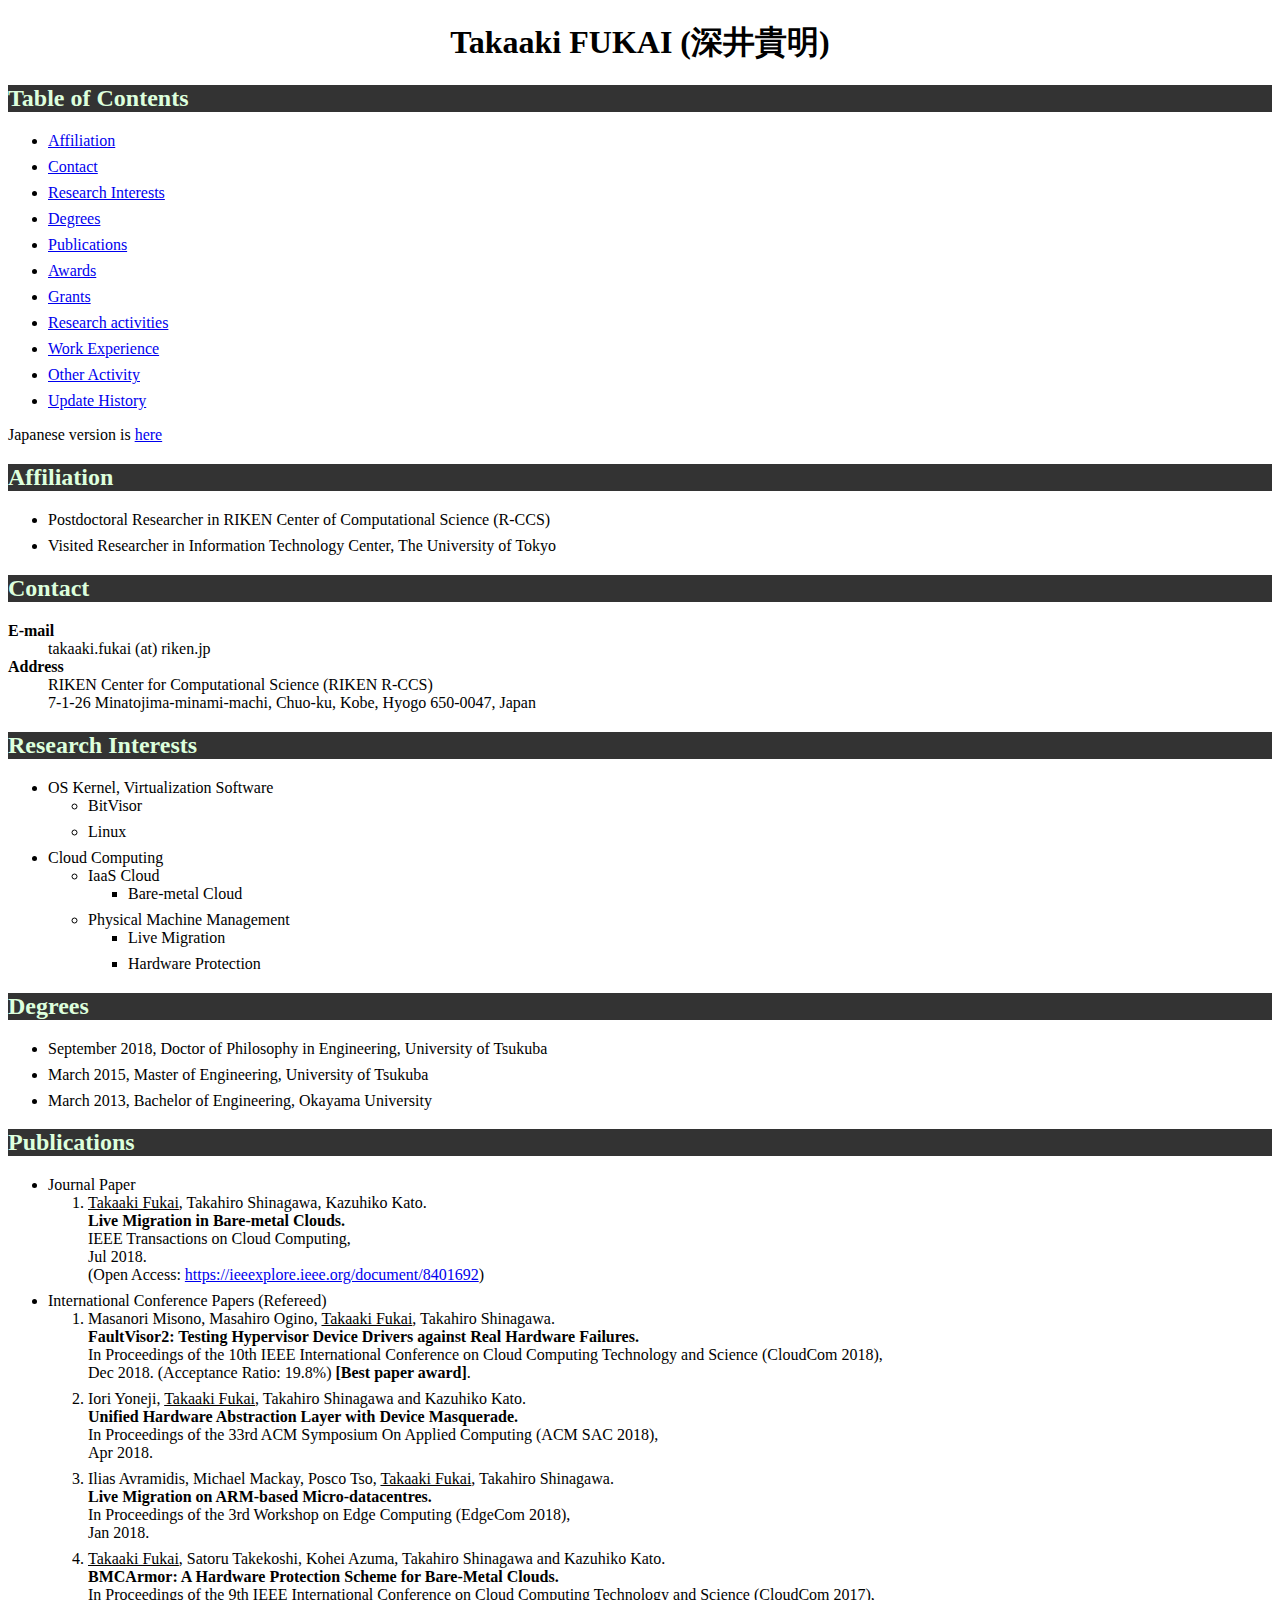
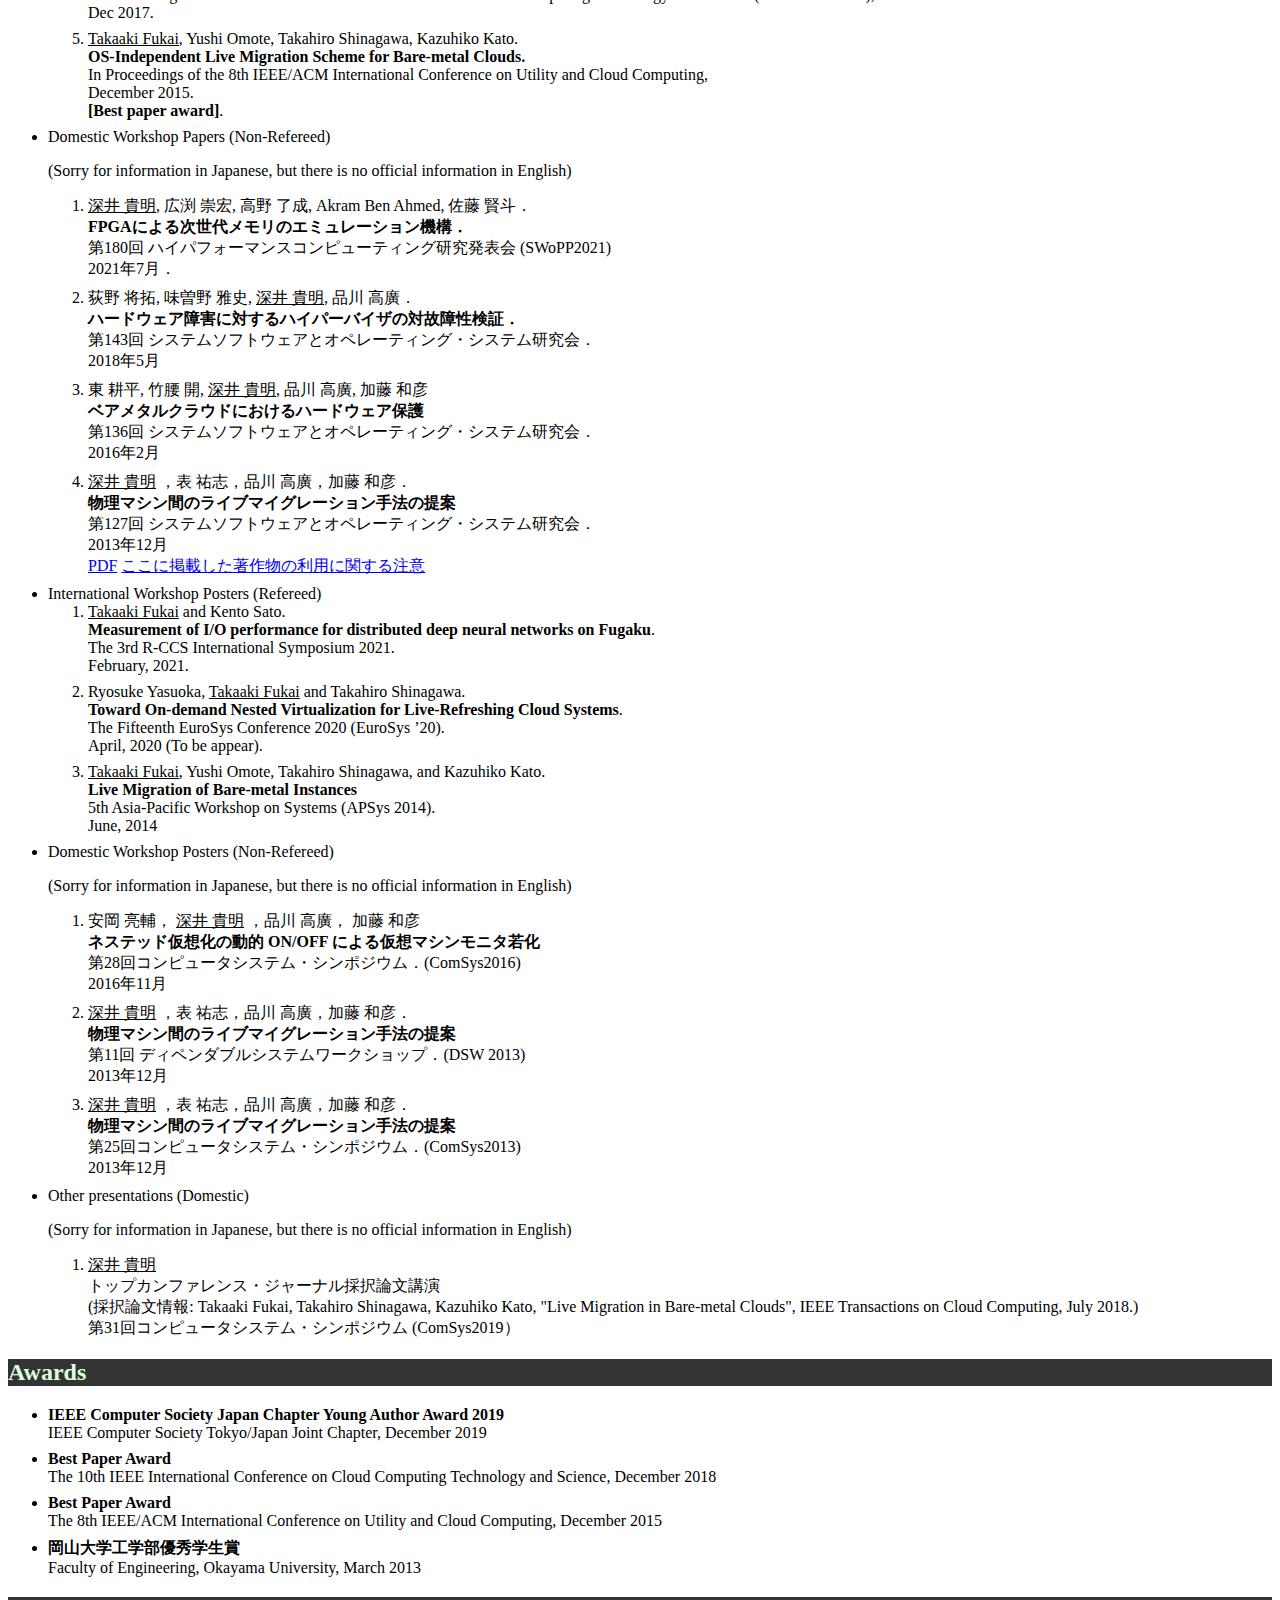
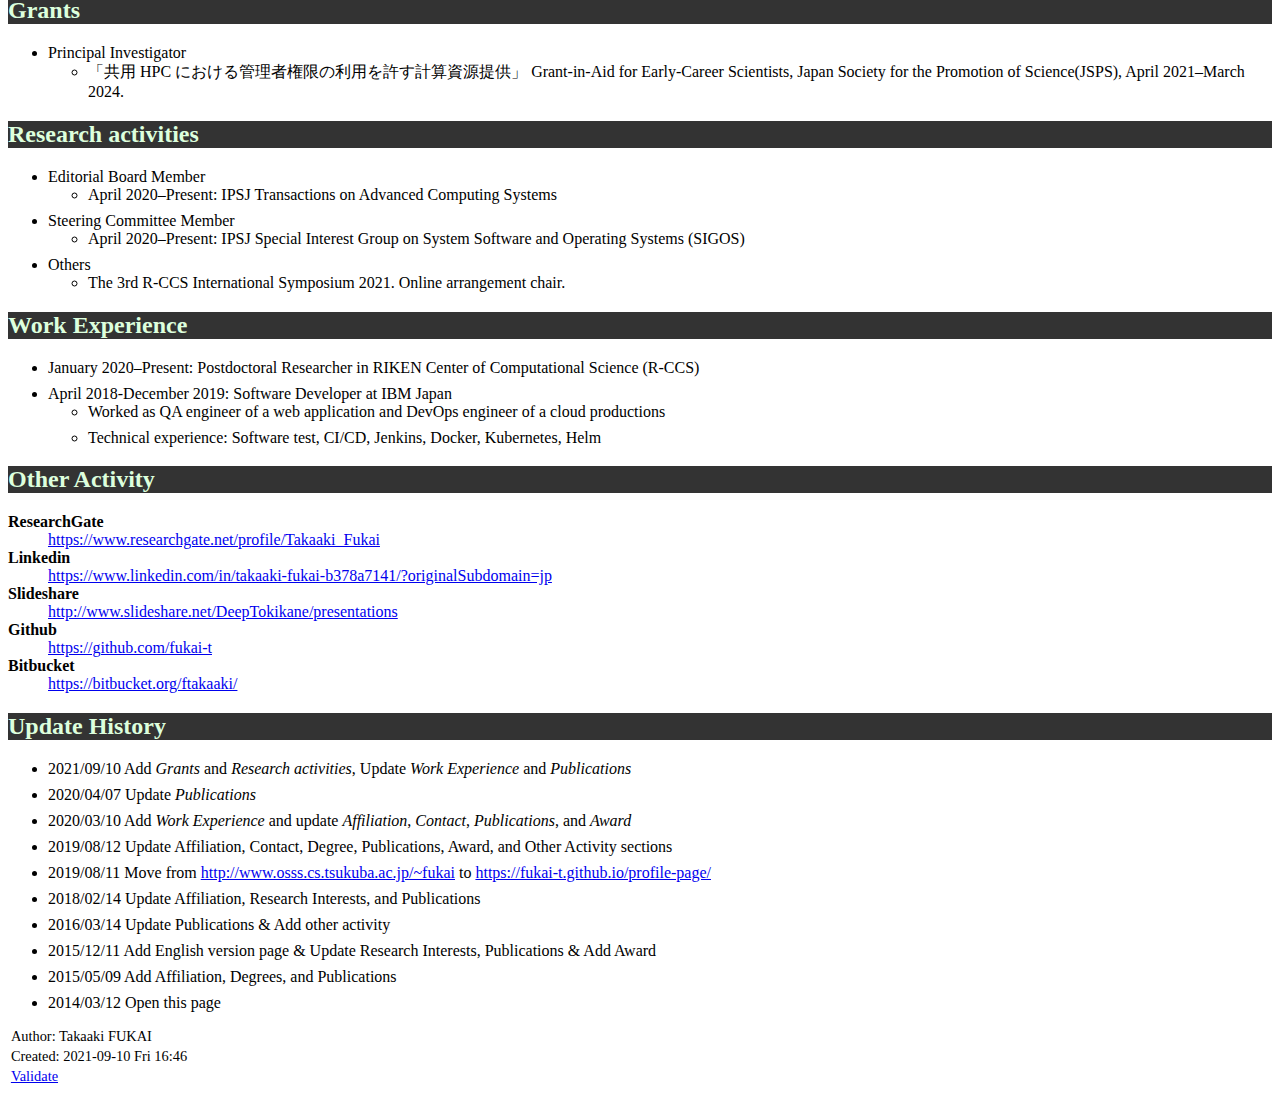
<file: docs/profile_en.html>
<?xml version="1.0" encoding="utf-8"?>
<!DOCTYPE html PUBLIC "-//W3C//DTD XHTML 1.0 Strict//EN"
"http://www.w3.org/TR/xhtml1/DTD/xhtml1-strict.dtd">
<html xmlns="http://www.w3.org/1999/xhtml" lang="en" xml:lang="en">
<head>
<!-- 2021-09-10 Fri 16:46 -->
<meta http-equiv="Content-Type" content="text/html;charset=utf-8" />
<meta name="viewport" content="width=device-width, initial-scale=1" />
<title>Takaaki FUKAI (深井貴明)</title>
<meta name="generator" content="Org mode" />
<meta name="author" content="Takaaki FUKAI" />
<style type="text/css">
 <!--/*--><![CDATA[/*><!--*/
  .title  { text-align: center;
             margin-bottom: .2em; }
  .subtitle { text-align: center;
              font-size: medium;
              font-weight: bold;
              margin-top:0; }
  .todo   { font-family: monospace; color: red; }
  .done   { font-family: monospace; color: green; }
  .priority { font-family: monospace; color: orange; }
  .tag    { background-color: #eee; font-family: monospace;
            padding: 2px; font-size: 80%; font-weight: normal; }
  .timestamp { color: #bebebe; }
  .timestamp-kwd { color: #5f9ea0; }
  .org-right  { margin-left: auto; margin-right: 0px;  text-align: right; }
  .org-left   { margin-left: 0px;  margin-right: auto; text-align: left; }
  .org-center { margin-left: auto; margin-right: auto; text-align: center; }
  .underline { text-decoration: underline; }
  #postamble p, #preamble p { font-size: 90%; margin: .2em; }
  p.verse { margin-left: 3%; }
  pre {
    border: 1px solid #ccc;
    box-shadow: 3px 3px 3px #eee;
    padding: 8pt;
    font-family: monospace;
    overflow: auto;
    margin: 1.2em;
  }
  pre.src {
    position: relative;
    overflow: auto;
    padding-top: 1.2em;
  }
  pre.src:before {
    display: none;
    position: absolute;
    background-color: white;
    top: -10px;
    right: 10px;
    padding: 3px;
    border: 1px solid black;
  }
  pre.src:hover:before { display: inline; margin-top: 14px;}
  /* Languages per Org manual */
  pre.src-asymptote:before { content: 'Asymptote'; }
  pre.src-awk:before { content: 'Awk'; }
  pre.src-C:before { content: 'C'; }
  /* pre.src-C++ doesn't work in CSS */
  pre.src-clojure:before { content: 'Clojure'; }
  pre.src-css:before { content: 'CSS'; }
  pre.src-D:before { content: 'D'; }
  pre.src-ditaa:before { content: 'ditaa'; }
  pre.src-dot:before { content: 'Graphviz'; }
  pre.src-calc:before { content: 'Emacs Calc'; }
  pre.src-emacs-lisp:before { content: 'Emacs Lisp'; }
  pre.src-fortran:before { content: 'Fortran'; }
  pre.src-gnuplot:before { content: 'gnuplot'; }
  pre.src-haskell:before { content: 'Haskell'; }
  pre.src-hledger:before { content: 'hledger'; }
  pre.src-java:before { content: 'Java'; }
  pre.src-js:before { content: 'Javascript'; }
  pre.src-latex:before { content: 'LaTeX'; }
  pre.src-ledger:before { content: 'Ledger'; }
  pre.src-lisp:before { content: 'Lisp'; }
  pre.src-lilypond:before { content: 'Lilypond'; }
  pre.src-lua:before { content: 'Lua'; }
  pre.src-matlab:before { content: 'MATLAB'; }
  pre.src-mscgen:before { content: 'Mscgen'; }
  pre.src-ocaml:before { content: 'Objective Caml'; }
  pre.src-octave:before { content: 'Octave'; }
  pre.src-org:before { content: 'Org mode'; }
  pre.src-oz:before { content: 'OZ'; }
  pre.src-plantuml:before { content: 'Plantuml'; }
  pre.src-processing:before { content: 'Processing.js'; }
  pre.src-python:before { content: 'Python'; }
  pre.src-R:before { content: 'R'; }
  pre.src-ruby:before { content: 'Ruby'; }
  pre.src-sass:before { content: 'Sass'; }
  pre.src-scheme:before { content: 'Scheme'; }
  pre.src-screen:before { content: 'Gnu Screen'; }
  pre.src-sed:before { content: 'Sed'; }
  pre.src-sh:before { content: 'shell'; }
  pre.src-sql:before { content: 'SQL'; }
  pre.src-sqlite:before { content: 'SQLite'; }
  /* additional languages in org.el's org-babel-load-languages alist */
  pre.src-forth:before { content: 'Forth'; }
  pre.src-io:before { content: 'IO'; }
  pre.src-J:before { content: 'J'; }
  pre.src-makefile:before { content: 'Makefile'; }
  pre.src-maxima:before { content: 'Maxima'; }
  pre.src-perl:before { content: 'Perl'; }
  pre.src-picolisp:before { content: 'Pico Lisp'; }
  pre.src-scala:before { content: 'Scala'; }
  pre.src-shell:before { content: 'Shell Script'; }
  pre.src-ebnf2ps:before { content: 'ebfn2ps'; }
  /* additional language identifiers per "defun org-babel-execute"
       in ob-*.el */
  pre.src-cpp:before  { content: 'C++'; }
  pre.src-abc:before  { content: 'ABC'; }
  pre.src-coq:before  { content: 'Coq'; }
  pre.src-groovy:before  { content: 'Groovy'; }
  /* additional language identifiers from org-babel-shell-names in
     ob-shell.el: ob-shell is the only babel language using a lambda to put
     the execution function name together. */
  pre.src-bash:before  { content: 'bash'; }
  pre.src-csh:before  { content: 'csh'; }
  pre.src-ash:before  { content: 'ash'; }
  pre.src-dash:before  { content: 'dash'; }
  pre.src-ksh:before  { content: 'ksh'; }
  pre.src-mksh:before  { content: 'mksh'; }
  pre.src-posh:before  { content: 'posh'; }
  /* Additional Emacs modes also supported by the LaTeX listings package */
  pre.src-ada:before { content: 'Ada'; }
  pre.src-asm:before { content: 'Assembler'; }
  pre.src-caml:before { content: 'Caml'; }
  pre.src-delphi:before { content: 'Delphi'; }
  pre.src-html:before { content: 'HTML'; }
  pre.src-idl:before { content: 'IDL'; }
  pre.src-mercury:before { content: 'Mercury'; }
  pre.src-metapost:before { content: 'MetaPost'; }
  pre.src-modula-2:before { content: 'Modula-2'; }
  pre.src-pascal:before { content: 'Pascal'; }
  pre.src-ps:before { content: 'PostScript'; }
  pre.src-prolog:before { content: 'Prolog'; }
  pre.src-simula:before { content: 'Simula'; }
  pre.src-tcl:before { content: 'tcl'; }
  pre.src-tex:before { content: 'TeX'; }
  pre.src-plain-tex:before { content: 'Plain TeX'; }
  pre.src-verilog:before { content: 'Verilog'; }
  pre.src-vhdl:before { content: 'VHDL'; }
  pre.src-xml:before { content: 'XML'; }
  pre.src-nxml:before { content: 'XML'; }
  /* add a generic configuration mode; LaTeX export needs an additional
     (add-to-list 'org-latex-listings-langs '(conf " ")) in .emacs */
  pre.src-conf:before { content: 'Configuration File'; }

  table { border-collapse:collapse; }
  caption.t-above { caption-side: top; }
  caption.t-bottom { caption-side: bottom; }
  td, th { vertical-align:top;  }
  th.org-right  { text-align: center;  }
  th.org-left   { text-align: center;   }
  th.org-center { text-align: center; }
  td.org-right  { text-align: right;  }
  td.org-left   { text-align: left;   }
  td.org-center { text-align: center; }
  dt { font-weight: bold; }
  .footpara { display: inline; }
  .footdef  { margin-bottom: 1em; }
  .figure { padding: 1em; }
  .figure p { text-align: center; }
  .equation-container {
    display: table;
    text-align: center;
    width: 100%;
  }
  .equation {
    vertical-align: middle;
  }
  .equation-label {
    display: table-cell;
    text-align: right;
    vertical-align: middle;
  }
  .inlinetask {
    padding: 10px;
    border: 2px solid gray;
    margin: 10px;
    background: #ffffcc;
  }
  #org-div-home-and-up
   { text-align: right; font-size: 70%; white-space: nowrap; }
  textarea { overflow-x: auto; }
  .linenr { font-size: smaller }
  .code-highlighted { background-color: #ffff00; }
  .org-info-js_info-navigation { border-style: none; }
  #org-info-js_console-label
    { font-size: 10px; font-weight: bold; white-space: nowrap; }
  .org-info-js_search-highlight
    { background-color: #ffff00; color: #000000; font-weight: bold; }
  .org-svg { width: 90%; }
  /*]]>*/-->
</style>
<link rel="stylesheet" type="text/css" href="style.css" />
<script type="text/javascript">
// @license magnet:?xt=urn:btih:e95b018ef3580986a04669f1b5879592219e2a7a&dn=public-domain.txt Public Domain
<!--/*--><![CDATA[/*><!--*/
     function CodeHighlightOn(elem, id)
     {
       var target = document.getElementById(id);
       if(null != target) {
         elem.classList.add("code-highlighted");
         target.classList.add("code-highlighted");
       }
     }
     function CodeHighlightOff(elem, id)
     {
       var target = document.getElementById(id);
       if(null != target) {
         elem.classList.remove("code-highlighted");
         target.classList.remove("code-highlighted");
       }
     }
    /*]]>*///-->
// @license-end
</script>
</head>
<body>
<div id="content">
<h1 class="title">Takaaki FUKAI (深井貴明)</h1>
<div id="table-of-contents">
<h2>Table of Contents</h2>
<div id="text-table-of-contents">
<ul>
<li><a href="#orga3c3891">Affiliation</a></li>
<li><a href="#orgfb4cd6d">Contact</a></li>
<li><a href="#orgddae8c1">Research Interests</a></li>
<li><a href="#org6b159f6">Degrees</a></li>
<li><a href="#orgaab0a2d">Publications</a></li>
<li><a href="#org37c3ef4">Awards</a></li>
<li><a href="#org5f556da">Grants</a></li>
<li><a href="#orgd87ded2">Research activities</a></li>
<li><a href="#org08fd8d6">Work Experience</a></li>
<li><a href="#org6afbb3e">Other Activity</a></li>
<li><a href="#org3642bb2">Update History</a></li>
</ul>
</div>
</div>
<p>
Japanese version is <a href="./profile_jp.html">here</a><br />
</p>
<div id="outline-container-orga3c3891" class="outline-2">
<h2 id="orga3c3891">Affiliation</h2>
<div class="outline-text-2" id="text-orga3c3891">
<ul class="org-ul">
<li>Postdoctoral Researcher in RIKEN Center of Computational Science (R-CCS)<br /></li>
<li>Visited Researcher in Information Technology Center, The University of Tokyo<br /></li>
</ul>
</div>
</div>

<div id="outline-container-orgfb4cd6d" class="outline-2">
<h2 id="orgfb4cd6d">Contact</h2>
<div class="outline-text-2" id="text-orgfb4cd6d">
<dl class="org-dl">
<dt>E-mail</dt><dd>takaaki.fukai (at) riken.jp<br /></dd>
<dt>Address</dt><dd>RIKEN Center for Computational Science (RIKEN R-CCS)<br />
7-1-26 Minatojima-minami-machi, Chuo-ku, Kobe, Hyogo 650-0047, Japan<br /></dd>
</dl>
</div>
</div>

<div id="outline-container-orgddae8c1" class="outline-2">
<h2 id="orgddae8c1">Research Interests</h2>
<div class="outline-text-2" id="text-orgddae8c1">
<ul class="org-ul">
<li>OS Kernel, Virtualization Software<br />
<ul class="org-ul">
<li>BitVisor<br /></li>
<li>Linux<br /></li>
</ul></li>
<li>Cloud Computing<br />
<ul class="org-ul">
<li>IaaS Cloud<br />
<ul class="org-ul">
<li>Bare-metal Cloud<br /></li>
</ul></li>
<li>Physical Machine Management<br />
<ul class="org-ul">
<li>Live Migration<br /></li>
<li>Hardware Protection<br /></li>
</ul></li>
</ul></li>
</ul>
</div>
</div>

<div id="outline-container-org6b159f6" class="outline-2">
<h2 id="org6b159f6">Degrees</h2>
<div class="outline-text-2" id="text-org6b159f6">
<ul class="org-ul">
<li>September 2018, Doctor of Philosophy in Engineering, University of Tsukuba<br /></li>
<li>March 2015, Master of Engineering, University of Tsukuba<br /></li>
<li>March 2013, Bachelor of Engineering, Okayama University<br /></li>
</ul>
</div>
</div>
<div id="outline-container-orgaab0a2d" class="outline-2">
<h2 id="orgaab0a2d">Publications</h2>
<div class="outline-text-2" id="text-orgaab0a2d">
</div>
<ul class="org-ul">
<li><a id="orgf975a82"></a>Journal Paper<br />
<div class="outline-text-3" id="text-orgf975a82">
<ol class="org-ol">
<li><span class="underline">Takaaki Fukai</span>, Takahiro Shinagawa, Kazuhiko Kato.<br />
<b>Live Migration in Bare-metal Clouds.</b><br />
IEEE Transactions on Cloud Computing,<br />
Jul 2018.<br />
(Open Access: <a href="https://ieeexplore.ieee.org/document/8401692">https://ieeexplore.ieee.org/document/8401692</a>)<br /></li>
</ol>
</div>
</li>

<li><a id="org6d106f2"></a>International Conference Papers (Refereed)<br />
<div class="outline-text-3" id="text-org6d106f2">
<ol class="org-ol">
<li>Masanori Misono, Masahiro Ogino, <span class="underline">Takaaki Fukai</span>, Takahiro Shinagawa.<br />
<b>FaultVisor2: Testing Hypervisor Device Drivers against Real Hardware Failures.</b><br />
In Proceedings of the 10th IEEE International Conference on Cloud Computing Technology and Science (CloudCom 2018),<br />
Dec 2018. (Acceptance Ratio: 19.8%) <b>[Best paper award]</b>.<br /></li>
<li>Iori Yoneji, <span class="underline">Takaaki Fukai</span>, Takahiro Shinagawa and Kazuhiko Kato.<br />
<b>Unified Hardware Abstraction Layer with Device Masquerade.</b><br />
In Proceedings of the 33rd ACM Symposium On Applied Computing (ACM SAC 2018),<br />
Apr 2018.<br /></li>
<li>Ilias Avramidis, Michael Mackay, Posco Tso, <span class="underline">Takaaki Fukai</span>, Takahiro Shinagawa.<br />
<b>Live Migration on ARM-based Micro-datacentres.</b><br />
In Proceedings of the 3rd Workshop on Edge Computing (EdgeCom 2018),<br />
Jan 2018.<br /></li>
<li><span class="underline">Takaaki Fukai</span>, Satoru Takekoshi, Kohei Azuma, Takahiro Shinagawa and Kazuhiko Kato.<br />
<b>BMCArmor: A Hardware Protection Scheme for Bare-Metal Clouds.</b><br />
In Proceedings of the 9th IEEE International Conference on Cloud Computing Technology and Science (CloudCom 2017),<br />
Dec 2017.<br /></li>
<li><span class="underline">Takaaki Fukai</span>, Yushi Omote, Takahiro Shinagawa, Kazuhiko Kato.<br />
<b>OS-Independent Live Migration Scheme for Bare-metal Clouds.</b><br />
In Proceedings of the 8th IEEE/ACM International Conference on Utility and Cloud Computing,<br />
December 2015.<br />
<b>[Best paper award]</b>.<br /></li>
</ol>
</div>
</li>
<li><a id="orgb6116ad"></a>Domestic Workshop Papers (Non-Refereed)<br />
<div class="outline-text-3" id="text-orgb6116ad">
<p>
(Sorry for information in Japanese, but there is no official information in English)<br />
</p>
<ol class="org-ol">
<li><span class="underline">深井 貴明</span>, 広渕 崇宏, 高野 了成, Akram Ben Ahmed, 佐藤 賢斗．<br />
<b>FPGAによる次世代メモリのエミュレーション機構．</b><br />
第180回 ハイパフォーマンスコンピューティング研究発表会 (SWoPP2021)<br />
2021年7月．<br /></li>
<li>荻野 将拓, 味曽野 雅史, <span class="underline">深井 貴明</span>, 品川 高廣．<br />
<b>ハードウェア障害に対するハイパーバイザの対故障性検証．</b><br />
第143回 システムソフトウェアとオペレーティング・システム研究会．<br />
2018年5月<br /></li>
<li>東 耕平, 竹腰 開, <span class="underline">深井 貴明</span>, 品川 高廣, 加藤 和彦<br />
<b>ベアメタルクラウドにおけるハードウェア保護</b><br />
第136回 システムソフトウェアとオペレーティング・システム研究会．<br />
2016年2月<br /></li>
<li><span class="underline">深井 貴明</span> ，表 祐志，品川 高廣，加藤 和彦．<br />
  <b>物理マシン間のライブマイグレーション手法の提案</b><br />
  第127回 システムソフトウェアとオペレーティング・システム研究会．<br />
  2013年12月<br />
<a href="./files/OS127-fukai.pdf">PDF</a> <a href="./ipsjnotice.html">ここに掲載した著作物の利用に関する注意</a><br /></li>
</ol>
</div>
</li>
<li><a id="org82a9371"></a>International Workshop Posters (Refereed)<br />
<div class="outline-text-3" id="text-org82a9371">
<ol class="org-ol">
<li><span class="underline">Takaaki Fukai</span> and Kento Sato.<br />
<b>Measurement of I/O performance for distributed deep neural networks on Fugaku</b>.<br />
The 3rd R-CCS International Symposium 2021.<br />
February, 2021.<br /></li>

<li>Ryosuke Yasuoka, <span class="underline">Takaaki Fukai</span> and Takahiro Shinagawa.<br />
<b>Toward On-demand Nested Virtualization for Live-Refreshing Cloud Systems</b>.<br />
The Fifteenth EuroSys Conference 2020 (EuroSys ’20).<br />
April, 2020 (To be appear).<br /></li>

<li><span class="underline">Takaaki Fukai</span>, Yushi Omote, Takahiro Shinagawa, and Kazuhiko Kato.<br />
<b>Live Migration of Bare-metal Instances</b><br />
5th Asia-Pacific Workshop on Systems (APSys 2014).<br />
June, 2014<br /></li>
</ol>
</div>
</li>

<li><a id="org21521d8"></a>Domestic Workshop Posters (Non-Refereed)<br />
<div class="outline-text-3" id="text-org21521d8">
<p>
(Sorry for information in Japanese, but there is no official information in English)<br />
</p>
<ol class="org-ol">
<li>安岡 亮輔， <span class="underline">深井 貴明</span> ，品川 高廣， 加藤 和彦<br />
<b>ネステッド仮想化の動的 ON/OFF による仮想マシンモニタ若化</b><br />
第28回コンピュータシステム・シンポジウム．(ComSys2016)<br />
2016年11月<br /></li>
<li><span class="underline">深井 貴明</span> ，表 祐志，品川 高廣，加藤 和彦．<br />
<b>物理マシン間のライブマイグレーション手法の提案</b><br />
第11回 ディペンダブルシステムワークショップ．(DSW 2013)<br />
2013年12月<br /></li>
<li><span class="underline">深井 貴明</span> ，表 祐志，品川 高廣，加藤 和彦．<br />
<b>物理マシン間のライブマイグレーション手法の提案</b><br />
第25回コンピュータシステム・シンポジウム．(ComSys2013)<br />
2013年12月<br /></li>
</ol>
</div>
</li>
<li><a id="orge0a42ff"></a>Other presentations (Domestic)<br />
<div class="outline-text-3" id="text-orge0a42ff">
<p>
(Sorry for information in Japanese, but there is no official information in English)<br />
</p>

<ol class="org-ol">
<li><span class="underline">深井 貴明</span><br />
トップカンファレンス・ジャーナル採択論文講演<br />
(採択論文情報: Takaaki Fukai, Takahiro Shinagawa, Kazuhiko Kato, "Live Migration in Bare-metal Clouds", IEEE Transactions on Cloud Computing, July 2018.)<br />
第31回コンピュータシステム・シンポジウム (ComSys2019）<br /></li>
</ol>
</div>
</li>
</ul>
</div>

<div id="outline-container-org37c3ef4" class="outline-2">
<h2 id="org37c3ef4">Awards</h2>
<div class="outline-text-2" id="text-org37c3ef4">
<ul class="org-ul">
<li><b>IEEE Computer Society Japan Chapter Young Author Award 2019</b><br />
IEEE Computer Society Tokyo/Japan Joint Chapter, December 2019<br /></li>

<li><b>Best Paper Award</b><br />
The 10th IEEE International Conference on Cloud Computing Technology and Science, December 2018<br /></li>

<li><b>Best Paper Award</b><br />
The 8th IEEE/ACM International Conference on Utility and Cloud Computing, December 2015<br /></li>

<li><b>岡山大学工学部優秀学生賞</b><br />
Faculty of Engineering, Okayama University, March 2013<br /></li>
</ul>
</div>
</div>

<div id="outline-container-org5f556da" class="outline-2">
<h2 id="org5f556da">Grants</h2>
<div class="outline-text-2" id="text-org5f556da">
</div>
<ul class="org-ul">
<li><a id="org69d37ad"></a>Principal Investigator<br />
<div class="outline-text-3" id="text-org69d37ad">
<ul class="org-ul">
<li>「共用 HPC における管理者権限の利用を許す計算資源提供」 Grant-in-Aid for Early-Career Scientists, Japan Society for the Promotion of Science(JSPS), April 2021&#x2013;March 2024.<br /></li>
</ul>
</div>
</li>
</ul>
</div>

<div id="outline-container-orgd87ded2" class="outline-2">
<h2 id="orgd87ded2">Research activities</h2>
<div class="outline-text-2" id="text-orgd87ded2">
</div>
<ul class="org-ul">
<li><a id="org6fd99d3"></a>Editorial Board Member<br />
<div class="outline-text-3" id="text-org6fd99d3">
<ul class="org-ul">
<li>April 2020&#x2013;Present: IPSJ Transactions on Advanced Computing Systems<br /></li>
</ul>
</div>
</li>
<li><a id="orgfee4f9c"></a>Steering Committee Member<br />
<div class="outline-text-3" id="text-orgfee4f9c">
<ul class="org-ul">
<li>April 2020&#x2013;Present: IPSJ Special Interest Group on System Software and Operating Systems (SIGOS)<br /></li>
</ul>
</div>
</li>
<li><a id="orge0405b8"></a>Others<br />
<div class="outline-text-3" id="text-orge0405b8">
<ul class="org-ul">
<li>The 3rd R-CCS International Symposium 2021. Online arrangement chair.<br /></li>
</ul>
</div>
</li>
</ul>
</div>

<div id="outline-container-org08fd8d6" class="outline-2">
<h2 id="org08fd8d6">Work Experience</h2>
<div class="outline-text-2" id="text-org08fd8d6">
<ul class="org-ul">
<li>January 2020&#x2013;Present: Postdoctoral Researcher in RIKEN Center of Computational Science (R-CCS)<br /></li>
<li>April 2018-December 2019: Software Developer at IBM Japan<br />
<ul class="org-ul">
<li>Worked as QA engineer of a web application and DevOps engineer of a cloud productions<br /></li>
<li>Technical experience: Software test, CI/CD, Jenkins, Docker, Kubernetes, Helm<br /></li>
</ul></li>
</ul>
</div>
</div>


<div id="outline-container-org6afbb3e" class="outline-2">
<h2 id="org6afbb3e">Other Activity</h2>
<div class="outline-text-2" id="text-org6afbb3e">
<dl class="org-dl">
<dt>ResearchGate</dt><dd><a href="https://www.researchgate.net/profile/Takaaki_Fukai">https://www.researchgate.net/profile/Takaaki_Fukai</a><br /></dd>
<dt>Linkedin</dt><dd><a href="https://www.linkedin.com/in/takaaki-fukai-b378a7141/?originalSubdomain=jp">https://www.linkedin.com/in/takaaki-fukai-b378a7141/?originalSubdomain=jp</a><br /></dd>
<dt>Slideshare</dt><dd><a href="http://www.slideshare.net/DeepTokikane/presentations">http://www.slideshare.net/DeepTokikane/presentations</a><br /></dd>
<dt>Github</dt><dd><a href="https://github.com/fukai-t">https://github.com/fukai-t</a><br /></dd>
<dt>Bitbucket</dt><dd><a href="https://bitbucket.org/ftakaaki/">https://bitbucket.org/ftakaaki/</a><br /></dd>
</dl>
</div>
</div>
<div id="outline-container-org3642bb2" class="outline-2">
<h2 id="org3642bb2">Update History</h2>
<div class="outline-text-2" id="text-org3642bb2">
<ul class="org-ul">
<li>2021/09/10 Add <i>Grants</i> and <i>Research activities</i>, Update <i>Work Experience</i> and <i>Publications</i><br /></li>
<li>2020/04/07 Update <i>Publications</i><br /></li>
<li>2020/03/10 Add <i>Work Experience</i> and update <i>Affiliation</i>, <i>Contact</i>, <i>Publications</i>, and <i>Award</i><br /></li>
<li>2019/08/12 Update Affiliation, Contact, Degree, Publications, Award, and Other Activity sections<br /></li>
<li>2019/08/11 Move from <a href="http://www.osss.cs.tsukuba.ac.jp/~fukai">http://www.osss.cs.tsukuba.ac.jp/~fukai</a> to <a href="https://fukai-t.github.io/profile-page/">https://fukai-t.github.io/profile-page/</a><br /></li>
<li>2018/02/14 Update Affiliation, Research Interests, and Publications<br /></li>
<li>2016/03/14 Update Publications &amp; Add other activity<br /></li>
<li>2015/12/11 Add English version page &amp; Update Research Interests, Publications &amp; Add Award<br /></li>
<li>2015/05/09 Add Affiliation, Degrees, and Publications<br /></li>
<li>2014/03/12 Open this page<br /></li>
</ul>
</div>
</div>
</div>
<div id="postamble" class="status">
<p class="author">Author: Takaaki FUKAI</p>
<p class="date">Created: 2021-09-10 Fri 16:46</p>
<p class="validation"><a href="https://validator.w3.org/check?uri=referer">Validate</a></p>
</div>
</body>
</html>
</file>
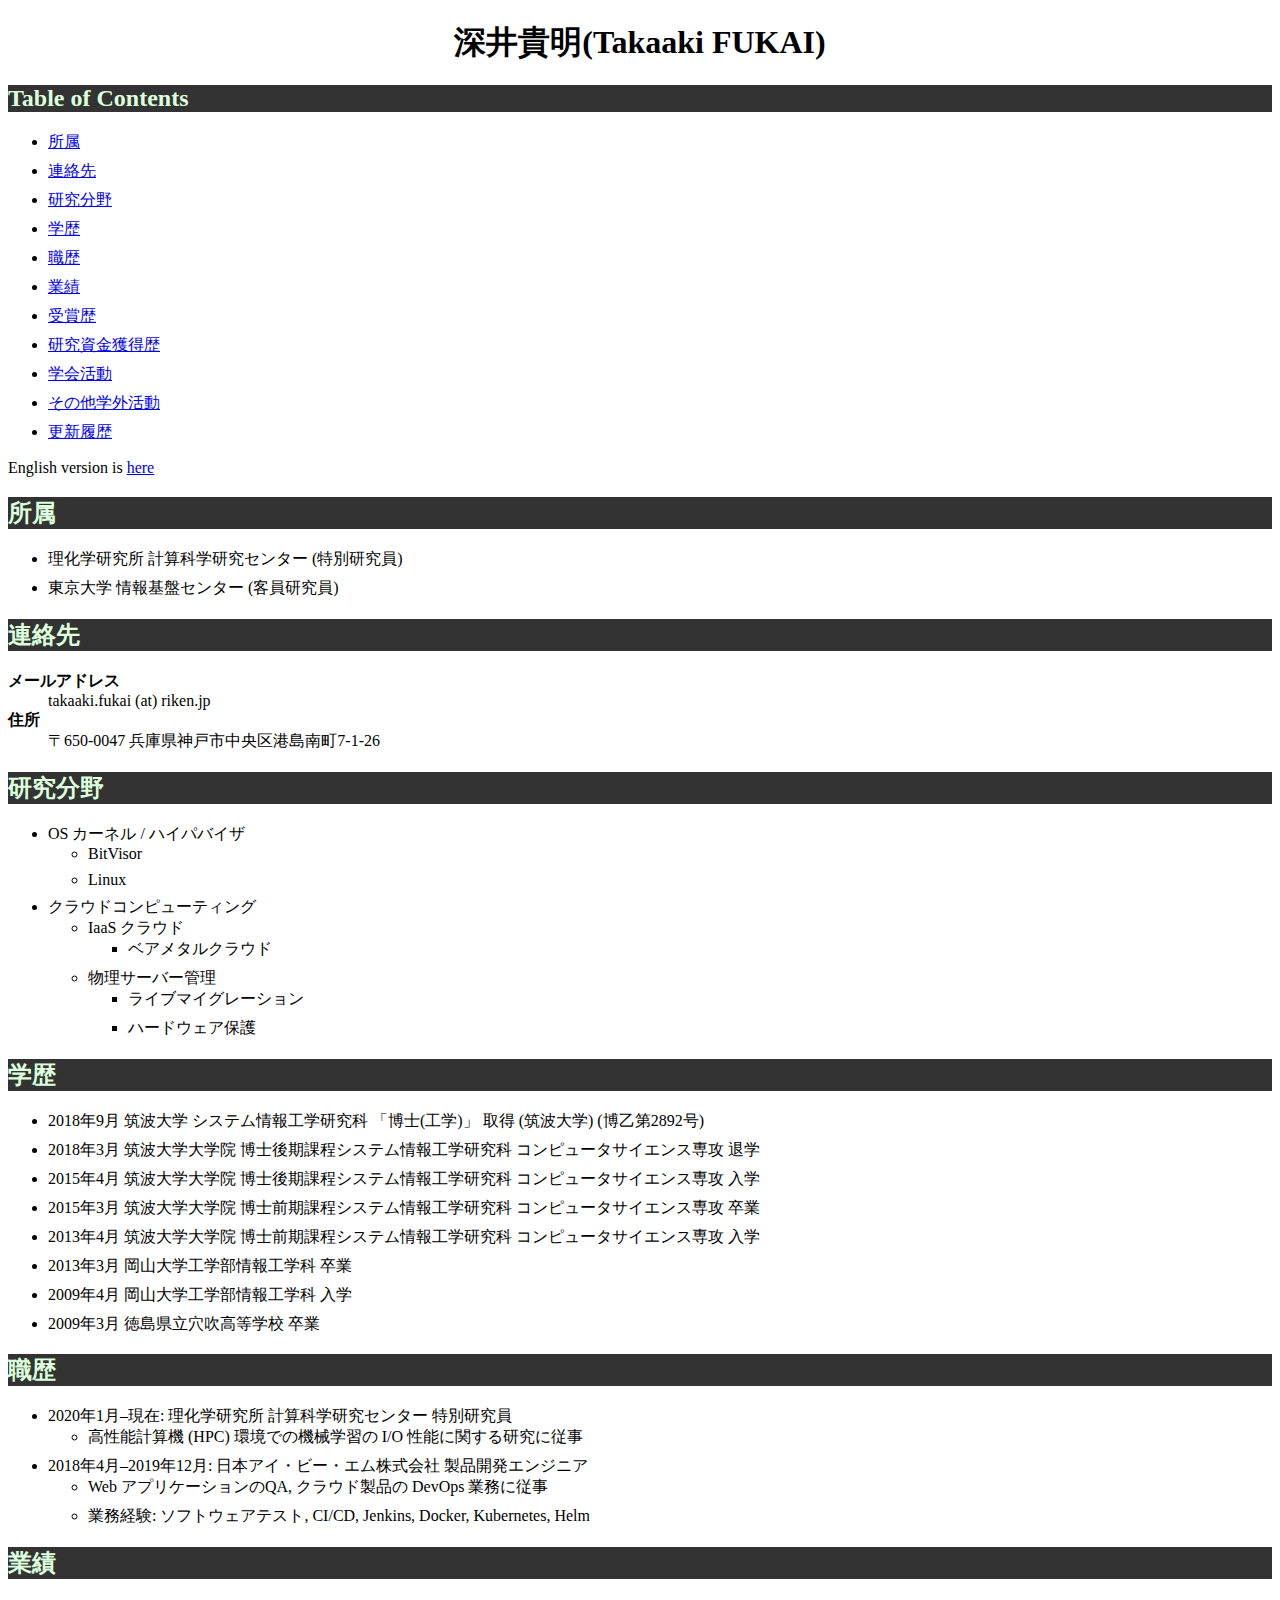
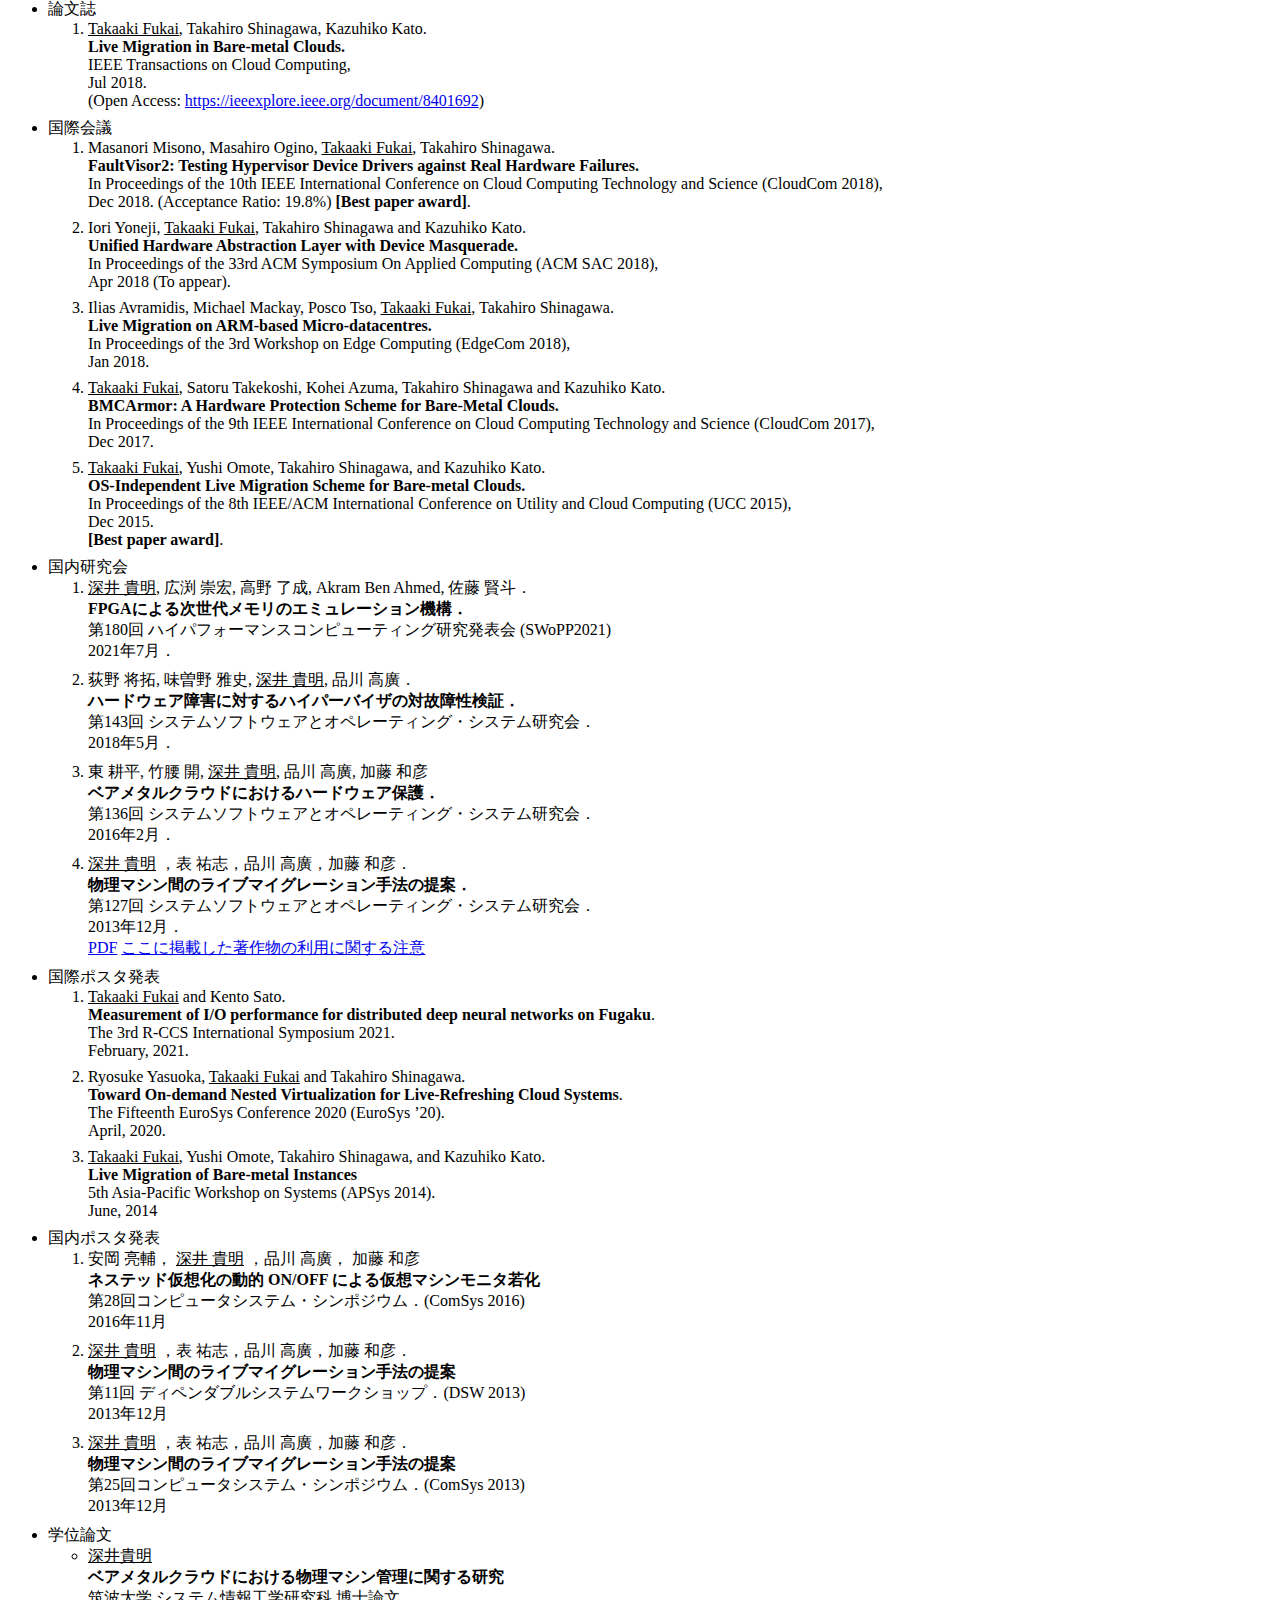
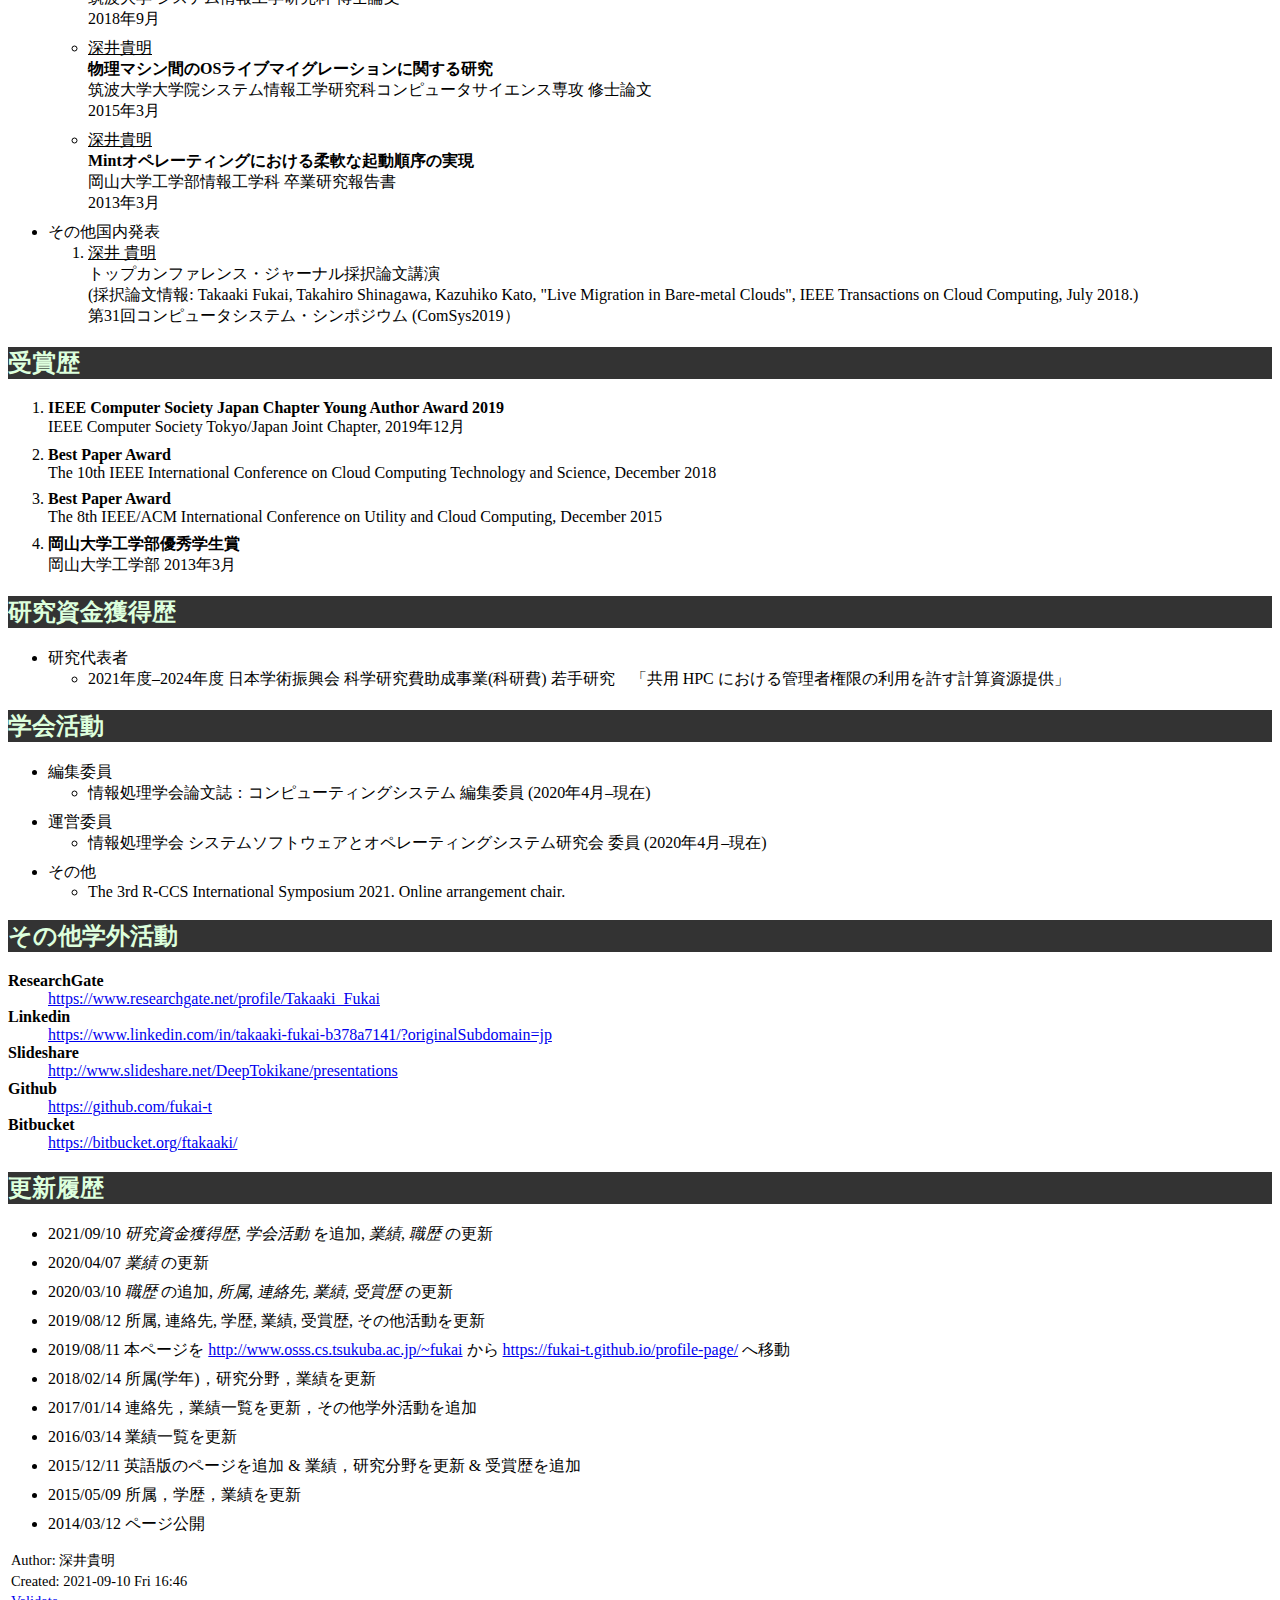
<file: docs/profile_jp.html>
<?xml version="1.0" encoding="utf-8"?>
<!DOCTYPE html PUBLIC "-//W3C//DTD XHTML 1.0 Strict//EN"
"http://www.w3.org/TR/xhtml1/DTD/xhtml1-strict.dtd">
<html xmlns="http://www.w3.org/1999/xhtml" lang="jp" xml:lang="jp">
<head>
<!-- 2021-09-10 Fri 16:46 -->
<meta http-equiv="Content-Type" content="text/html;charset=utf-8" />
<meta name="viewport" content="width=device-width, initial-scale=1" />
<title>深井貴明(Takaaki FUKAI)</title>
<meta name="generator" content="Org mode" />
<meta name="author" content="深井貴明" />
<style type="text/css">
 <!--/*--><![CDATA[/*><!--*/
  .title  { text-align: center;
             margin-bottom: .2em; }
  .subtitle { text-align: center;
              font-size: medium;
              font-weight: bold;
              margin-top:0; }
  .todo   { font-family: monospace; color: red; }
  .done   { font-family: monospace; color: green; }
  .priority { font-family: monospace; color: orange; }
  .tag    { background-color: #eee; font-family: monospace;
            padding: 2px; font-size: 80%; font-weight: normal; }
  .timestamp { color: #bebebe; }
  .timestamp-kwd { color: #5f9ea0; }
  .org-right  { margin-left: auto; margin-right: 0px;  text-align: right; }
  .org-left   { margin-left: 0px;  margin-right: auto; text-align: left; }
  .org-center { margin-left: auto; margin-right: auto; text-align: center; }
  .underline { text-decoration: underline; }
  #postamble p, #preamble p { font-size: 90%; margin: .2em; }
  p.verse { margin-left: 3%; }
  pre {
    border: 1px solid #ccc;
    box-shadow: 3px 3px 3px #eee;
    padding: 8pt;
    font-family: monospace;
    overflow: auto;
    margin: 1.2em;
  }
  pre.src {
    position: relative;
    overflow: auto;
    padding-top: 1.2em;
  }
  pre.src:before {
    display: none;
    position: absolute;
    background-color: white;
    top: -10px;
    right: 10px;
    padding: 3px;
    border: 1px solid black;
  }
  pre.src:hover:before { display: inline; margin-top: 14px;}
  /* Languages per Org manual */
  pre.src-asymptote:before { content: 'Asymptote'; }
  pre.src-awk:before { content: 'Awk'; }
  pre.src-C:before { content: 'C'; }
  /* pre.src-C++ doesn't work in CSS */
  pre.src-clojure:before { content: 'Clojure'; }
  pre.src-css:before { content: 'CSS'; }
  pre.src-D:before { content: 'D'; }
  pre.src-ditaa:before { content: 'ditaa'; }
  pre.src-dot:before { content: 'Graphviz'; }
  pre.src-calc:before { content: 'Emacs Calc'; }
  pre.src-emacs-lisp:before { content: 'Emacs Lisp'; }
  pre.src-fortran:before { content: 'Fortran'; }
  pre.src-gnuplot:before { content: 'gnuplot'; }
  pre.src-haskell:before { content: 'Haskell'; }
  pre.src-hledger:before { content: 'hledger'; }
  pre.src-java:before { content: 'Java'; }
  pre.src-js:before { content: 'Javascript'; }
  pre.src-latex:before { content: 'LaTeX'; }
  pre.src-ledger:before { content: 'Ledger'; }
  pre.src-lisp:before { content: 'Lisp'; }
  pre.src-lilypond:before { content: 'Lilypond'; }
  pre.src-lua:before { content: 'Lua'; }
  pre.src-matlab:before { content: 'MATLAB'; }
  pre.src-mscgen:before { content: 'Mscgen'; }
  pre.src-ocaml:before { content: 'Objective Caml'; }
  pre.src-octave:before { content: 'Octave'; }
  pre.src-org:before { content: 'Org mode'; }
  pre.src-oz:before { content: 'OZ'; }
  pre.src-plantuml:before { content: 'Plantuml'; }
  pre.src-processing:before { content: 'Processing.js'; }
  pre.src-python:before { content: 'Python'; }
  pre.src-R:before { content: 'R'; }
  pre.src-ruby:before { content: 'Ruby'; }
  pre.src-sass:before { content: 'Sass'; }
  pre.src-scheme:before { content: 'Scheme'; }
  pre.src-screen:before { content: 'Gnu Screen'; }
  pre.src-sed:before { content: 'Sed'; }
  pre.src-sh:before { content: 'shell'; }
  pre.src-sql:before { content: 'SQL'; }
  pre.src-sqlite:before { content: 'SQLite'; }
  /* additional languages in org.el's org-babel-load-languages alist */
  pre.src-forth:before { content: 'Forth'; }
  pre.src-io:before { content: 'IO'; }
  pre.src-J:before { content: 'J'; }
  pre.src-makefile:before { content: 'Makefile'; }
  pre.src-maxima:before { content: 'Maxima'; }
  pre.src-perl:before { content: 'Perl'; }
  pre.src-picolisp:before { content: 'Pico Lisp'; }
  pre.src-scala:before { content: 'Scala'; }
  pre.src-shell:before { content: 'Shell Script'; }
  pre.src-ebnf2ps:before { content: 'ebfn2ps'; }
  /* additional language identifiers per "defun org-babel-execute"
       in ob-*.el */
  pre.src-cpp:before  { content: 'C++'; }
  pre.src-abc:before  { content: 'ABC'; }
  pre.src-coq:before  { content: 'Coq'; }
  pre.src-groovy:before  { content: 'Groovy'; }
  /* additional language identifiers from org-babel-shell-names in
     ob-shell.el: ob-shell is the only babel language using a lambda to put
     the execution function name together. */
  pre.src-bash:before  { content: 'bash'; }
  pre.src-csh:before  { content: 'csh'; }
  pre.src-ash:before  { content: 'ash'; }
  pre.src-dash:before  { content: 'dash'; }
  pre.src-ksh:before  { content: 'ksh'; }
  pre.src-mksh:before  { content: 'mksh'; }
  pre.src-posh:before  { content: 'posh'; }
  /* Additional Emacs modes also supported by the LaTeX listings package */
  pre.src-ada:before { content: 'Ada'; }
  pre.src-asm:before { content: 'Assembler'; }
  pre.src-caml:before { content: 'Caml'; }
  pre.src-delphi:before { content: 'Delphi'; }
  pre.src-html:before { content: 'HTML'; }
  pre.src-idl:before { content: 'IDL'; }
  pre.src-mercury:before { content: 'Mercury'; }
  pre.src-metapost:before { content: 'MetaPost'; }
  pre.src-modula-2:before { content: 'Modula-2'; }
  pre.src-pascal:before { content: 'Pascal'; }
  pre.src-ps:before { content: 'PostScript'; }
  pre.src-prolog:before { content: 'Prolog'; }
  pre.src-simula:before { content: 'Simula'; }
  pre.src-tcl:before { content: 'tcl'; }
  pre.src-tex:before { content: 'TeX'; }
  pre.src-plain-tex:before { content: 'Plain TeX'; }
  pre.src-verilog:before { content: 'Verilog'; }
  pre.src-vhdl:before { content: 'VHDL'; }
  pre.src-xml:before { content: 'XML'; }
  pre.src-nxml:before { content: 'XML'; }
  /* add a generic configuration mode; LaTeX export needs an additional
     (add-to-list 'org-latex-listings-langs '(conf " ")) in .emacs */
  pre.src-conf:before { content: 'Configuration File'; }

  table { border-collapse:collapse; }
  caption.t-above { caption-side: top; }
  caption.t-bottom { caption-side: bottom; }
  td, th { vertical-align:top;  }
  th.org-right  { text-align: center;  }
  th.org-left   { text-align: center;   }
  th.org-center { text-align: center; }
  td.org-right  { text-align: right;  }
  td.org-left   { text-align: left;   }
  td.org-center { text-align: center; }
  dt { font-weight: bold; }
  .footpara { display: inline; }
  .footdef  { margin-bottom: 1em; }
  .figure { padding: 1em; }
  .figure p { text-align: center; }
  .equation-container {
    display: table;
    text-align: center;
    width: 100%;
  }
  .equation {
    vertical-align: middle;
  }
  .equation-label {
    display: table-cell;
    text-align: right;
    vertical-align: middle;
  }
  .inlinetask {
    padding: 10px;
    border: 2px solid gray;
    margin: 10px;
    background: #ffffcc;
  }
  #org-div-home-and-up
   { text-align: right; font-size: 70%; white-space: nowrap; }
  textarea { overflow-x: auto; }
  .linenr { font-size: smaller }
  .code-highlighted { background-color: #ffff00; }
  .org-info-js_info-navigation { border-style: none; }
  #org-info-js_console-label
    { font-size: 10px; font-weight: bold; white-space: nowrap; }
  .org-info-js_search-highlight
    { background-color: #ffff00; color: #000000; font-weight: bold; }
  .org-svg { width: 90%; }
  /*]]>*/-->
</style>
<link rel="stylesheet" type="text/css" href="style.css" />
<script type="text/javascript">
// @license magnet:?xt=urn:btih:e95b018ef3580986a04669f1b5879592219e2a7a&dn=public-domain.txt Public Domain
<!--/*--><![CDATA[/*><!--*/
     function CodeHighlightOn(elem, id)
     {
       var target = document.getElementById(id);
       if(null != target) {
         elem.classList.add("code-highlighted");
         target.classList.add("code-highlighted");
       }
     }
     function CodeHighlightOff(elem, id)
     {
       var target = document.getElementById(id);
       if(null != target) {
         elem.classList.remove("code-highlighted");
         target.classList.remove("code-highlighted");
       }
     }
    /*]]>*///-->
// @license-end
</script>
</head>
<body>
<div id="content">
<h1 class="title">深井貴明(Takaaki FUKAI)</h1>
<div id="table-of-contents">
<h2>Table of Contents</h2>
<div id="text-table-of-contents">
<ul>
<li><a href="#orgb54c1cc">所属</a></li>
<li><a href="#orgce8a30f">連絡先</a></li>
<li><a href="#org1b4282b">研究分野</a></li>
<li><a href="#org7984c37">学歴</a></li>
<li><a href="#orgd3aa282">職歴</a></li>
<li><a href="#org3eed703">業績</a></li>
<li><a href="#org7e72e58">受賞歴</a></li>
<li><a href="#org74aab49">研究資金獲得歴</a></li>
<li><a href="#org34eee4b">学会活動</a></li>
<li><a href="#org5d8815e">その他学外活動</a></li>
<li><a href="#org06e001a">更新履歴</a></li>
</ul>
</div>
</div>
<p>
English version is <a href="./profile_en.html">here</a><br />
</p>
<div id="outline-container-orgb54c1cc" class="outline-2">
<h2 id="orgb54c1cc">所属</h2>
<div class="outline-text-2" id="text-orgb54c1cc">
<ul class="org-ul">
<li>理化学研究所 計算科学研究センター (特別研究員)<br /></li>
<li>東京大学 情報基盤センター (客員研究員)<br /></li>
</ul>
</div>
</div>

<div id="outline-container-orgce8a30f" class="outline-2">
<h2 id="orgce8a30f">連絡先</h2>
<div class="outline-text-2" id="text-orgce8a30f">
<dl class="org-dl">
<dt>メールアドレス</dt><dd>takaaki.fukai (at) riken.jp<br /></dd>
<dt>住所</dt><dd>〒650-0047 兵庫県神戸市中央区港島南町7-1-26<br /></dd>
</dl>
</div>
</div>

<div id="outline-container-org1b4282b" class="outline-2">
<h2 id="org1b4282b">研究分野</h2>
<div class="outline-text-2" id="text-org1b4282b">
<ul class="org-ul">
<li>OS カーネル / ハイパバイザ<br />
<ul class="org-ul">
<li>BitVisor<br /></li>
<li>Linux<br /></li>
</ul></li>
<li>クラウドコンピューティング<br />
<ul class="org-ul">
<li>IaaS クラウド<br />
<ul class="org-ul">
<li>ベアメタルクラウド<br /></li>
</ul></li>
<li>物理サーバー管理<br />
<ul class="org-ul">
<li>ライブマイグレーション<br /></li>
<li>ハードウェア保護<br /></li>
</ul></li>
</ul></li>
</ul>
</div>
</div>

<div id="outline-container-org7984c37" class="outline-2">
<h2 id="org7984c37">学歴</h2>
<div class="outline-text-2" id="text-org7984c37">
<ul class="org-ul">
<li>2018年9月 筑波大学 システム情報工学研究科 「博士(工学)」 取得 (筑波大学) (博乙第2892号)<br /></li>
<li>2018年3月 筑波大学大学院 博士後期課程システム情報工学研究科 コンピュータサイエンス専攻 退学<br /></li>
<li>2015年4月 筑波大学大学院 博士後期課程システム情報工学研究科 コンピュータサイエンス専攻 入学<br /></li>
<li>2015年3月 筑波大学大学院 博士前期課程システム情報工学研究科 コンピュータサイエンス専攻 卒業<br /></li>
<li>2013年4月 筑波大学大学院 博士前期課程システム情報工学研究科 コンピュータサイエンス専攻 入学<br /></li>
<li>2013年3月 岡山大学工学部情報工学科 卒業<br /></li>
<li>2009年4月 岡山大学工学部情報工学科 入学<br /></li>
<li>2009年3月 徳島県立穴吹高等学校 卒業<br /></li>
</ul>
</div>
</div>
<div id="outline-container-orgd3aa282" class="outline-2">
<h2 id="orgd3aa282">職歴</h2>
<div class="outline-text-2" id="text-orgd3aa282">
<ul class="org-ul">
<li>2020年1月&#x2013;現在: 理化学研究所 計算科学研究センター 特別研究員<br />
<ul class="org-ul">
<li>高性能計算機 (HPC) 環境での機械学習の I/O 性能に関する研究に従事<br /></li>
</ul></li>
<li>2018年4月&#x2013;2019年12月: 日本アイ・ビー・エム株式会社 製品開発エンジニア<br />
<ul class="org-ul">
<li>Web アプリケーションのQA, クラウド製品の DevOps 業務に従事<br /></li>
<li>業務経験: ソフトウェアテスト, CI/CD, Jenkins, Docker, Kubernetes, Helm<br /></li>
</ul></li>
</ul>
</div>
</div>
<div id="outline-container-org3eed703" class="outline-2">
<h2 id="org3eed703">業績</h2>
<div class="outline-text-2" id="text-org3eed703">
</div>
<ul class="org-ul">
<li><a id="org2e265b1"></a>論文誌<br />
<div class="outline-text-3" id="text-org2e265b1">
<ol class="org-ol">
<li><span class="underline">Takaaki Fukai</span>, Takahiro Shinagawa, Kazuhiko Kato.<br />
<b>Live Migration in Bare-metal Clouds.</b><br />
IEEE Transactions on Cloud Computing,<br />
Jul 2018.<br />
(Open Access: <a href="https://ieeexplore.ieee.org/document/8401692">https://ieeexplore.ieee.org/document/8401692</a>)<br /></li>
</ol>
</div>
</li>
<li><a id="orgc99daae"></a>国際会議<br />
<div class="outline-text-3" id="text-orgc99daae">
<ol class="org-ol">
<li>Masanori Misono, Masahiro Ogino, <span class="underline">Takaaki Fukai</span>, Takahiro Shinagawa.<br />
<b>FaultVisor2: Testing Hypervisor Device Drivers against Real Hardware Failures.</b><br />
In Proceedings of the 10th IEEE International Conference on Cloud Computing Technology and Science (CloudCom 2018),<br />
Dec 2018. (Acceptance Ratio: 19.8%) <b>[Best paper award]</b>.<br /></li>
<li>Iori Yoneji, <span class="underline">Takaaki Fukai</span>, Takahiro Shinagawa and Kazuhiko Kato.<br />
<b>Unified Hardware Abstraction Layer with Device Masquerade.</b><br />
In Proceedings of the 33rd ACM Symposium On Applied Computing (ACM SAC 2018),<br />
Apr 2018 (To appear).<br /></li>
<li>Ilias Avramidis, Michael Mackay, Posco Tso, <span class="underline">Takaaki Fukai</span>, Takahiro Shinagawa.<br />
<b>Live Migration on ARM-based Micro-datacentres.</b><br />
In Proceedings of the 3rd Workshop on Edge Computing (EdgeCom 2018),<br />
Jan 2018.<br /></li>
<li><span class="underline">Takaaki Fukai</span>, Satoru Takekoshi, Kohei Azuma, Takahiro Shinagawa and Kazuhiko Kato.<br />
<b>BMCArmor: A Hardware Protection Scheme for Bare-Metal Clouds.</b><br />
In Proceedings of the 9th IEEE International Conference on Cloud Computing Technology and Science (CloudCom 2017),<br />
Dec 2017.<br /></li>
<li><span class="underline">Takaaki Fukai</span>, Yushi Omote, Takahiro Shinagawa, and Kazuhiko Kato.<br />
<b>OS-Independent Live Migration Scheme for Bare-metal Clouds.</b><br />
In Proceedings of the 8th IEEE/ACM International Conference on Utility and Cloud Computing (UCC 2015),<br />
Dec 2015.<br />
<b>[Best paper award]</b>.<br /></li>
</ol>
</div>
</li>

<li><a id="orgb2d3052"></a>国内研究会<br />
<div class="outline-text-3" id="text-orgb2d3052">
<ol class="org-ol">
<li><span class="underline">深井 貴明</span>, 広渕 崇宏, 高野 了成, Akram Ben Ahmed, 佐藤 賢斗．<br />
<b>FPGAによる次世代メモリのエミュレーション機構．</b><br />
第180回 ハイパフォーマンスコンピューティング研究発表会 (SWoPP2021)<br />
2021年7月．<br /></li>

<li>荻野 将拓, 味曽野 雅史, <span class="underline">深井 貴明</span>, 品川 高廣．<br />
<b>ハードウェア障害に対するハイパーバイザの対故障性検証．</b><br />
第143回 システムソフトウェアとオペレーティング・システム研究会．<br />
2018年5月．<br /></li>

<li>東 耕平, 竹腰 開, <span class="underline">深井 貴明</span>, 品川 高廣, 加藤 和彦<br />
<b>ベアメタルクラウドにおけるハードウェア保護．</b><br />
第136回 システムソフトウェアとオペレーティング・システム研究会．<br />
2016年2月．<br /></li>

<li><span class="underline">深井 貴明</span> ，表 祐志，品川 高廣，加藤 和彦．<br />
 <b>物理マシン間のライブマイグレーション手法の提案．</b><br />
 第127回 システムソフトウェアとオペレーティング・システム研究会．<br />
 2013年12月．<br />
<a href="./files/OS127-fukai.pdf">PDF</a> <a href="./ipsjnotice.html">ここに掲載した著作物の利用に関する注意</a><br /></li>
</ol>
</div>
</li>
<li><a id="org330f981"></a>国際ポスタ発表<br />
<div class="outline-text-3" id="text-org330f981">
<ol class="org-ol">
<li><span class="underline">Takaaki Fukai</span> and Kento Sato.<br />
<b>Measurement of I/O performance for distributed deep neural networks on Fugaku</b>.<br />
The 3rd R-CCS International Symposium 2021.<br />
February, 2021.<br /></li>

<li>Ryosuke Yasuoka, <span class="underline">Takaaki Fukai</span> and Takahiro Shinagawa.<br />
<b>Toward On-demand Nested Virtualization for Live-Refreshing Cloud Systems</b>.<br />
The Fifteenth EuroSys Conference 2020 (EuroSys ’20).<br />
April, 2020.<br /></li>

<li><span class="underline">Takaaki Fukai</span>, Yushi Omote, Takahiro Shinagawa, and Kazuhiko Kato.<br />
<b>Live Migration of Bare-metal Instances</b><br />
5th Asia-Pacific Workshop on Systems (APSys 2014).<br />
June, 2014<br /></li>
</ol>
</div>
</li>

<li><a id="org0eca35a"></a>国内ポスタ発表<br />
<div class="outline-text-3" id="text-org0eca35a">
<ol class="org-ol">
<li>安岡 亮輔， <span class="underline">深井 貴明</span> ，品川 高廣， 加藤 和彦<br />
<b>ネステッド仮想化の動的 ON/OFF による仮想マシンモニタ若化</b><br />
第28回コンピュータシステム・シンポジウム．(ComSys 2016)<br />
2016年11月<br /></li>
<li><span class="underline">深井 貴明</span> ，表 祐志，品川 高廣，加藤 和彦．<br />
<b>物理マシン間のライブマイグレーション手法の提案</b><br />
第11回 ディペンダブルシステムワークショップ．(DSW 2013)<br />
2013年12月<br /></li>
<li><span class="underline">深井 貴明</span> ，表 祐志，品川 高廣，加藤 和彦．<br />
<b>物理マシン間のライブマイグレーション手法の提案</b><br />
第25回コンピュータシステム・シンポジウム．(ComSys 2013)<br />
2013年12月<br /></li>
</ol>
</div>
</li>
<li><a id="orgf0c6f54"></a>学位論文<br />
<div class="outline-text-3" id="text-orgf0c6f54">
<ul class="org-ul">
<li><span class="underline">深井貴明</span><br />
<b>ベアメタルクラウドにおける物理マシン管理に関する研究</b><br />
 筑波大学 システム情報工学研究科 博士論文<br />
2018年9月<br /></li>
<li><span class="underline">深井貴明</span><br />
<b>物理マシン間のOSライブマイグレーションに関する研究</b><br />
筑波大学大学院システム情報工学研究科コンピュータサイエンス専攻 修士論文<br />
2015年3月<br /></li>
<li><span class="underline">深井貴明</span><br />
<b>Mintオペレーティングにおける柔軟な起動順序の実現</b><br />
岡山大学工学部情報工学科 卒業研究報告書<br />
2013年3月<br /></li>
</ul>
</div>
</li>

<li><a id="orgecc2767"></a>その他国内発表<br />
<div class="outline-text-3" id="text-orgecc2767">
<ol class="org-ol">
<li><span class="underline">深井 貴明</span><br />
トップカンファレンス・ジャーナル採択論文講演<br />
(採択論文情報: Takaaki Fukai, Takahiro Shinagawa, Kazuhiko Kato, "Live Migration in Bare-metal Clouds", IEEE Transactions on Cloud Computing, July 2018.)<br />
第31回コンピュータシステム・シンポジウム (ComSys2019）<br /></li>
</ol>
</div>
</li>
</ul>
</div>

<div id="outline-container-org7e72e58" class="outline-2">
<h2 id="org7e72e58">受賞歴</h2>
<div class="outline-text-2" id="text-org7e72e58">
<ol class="org-ol">
<li><b>IEEE Computer Society Japan Chapter Young Author Award 2019</b><br />
IEEE Computer Society Tokyo/Japan Joint Chapter, 2019年12月<br /></li>

<li><b>Best Paper Award</b><br />
The 10th IEEE International Conference on Cloud Computing Technology and Science, December 2018<br /></li>

<li><b>Best Paper Award</b><br />
The 8th IEEE/ACM International Conference on Utility and Cloud Computing, December 2015<br /></li>

<li><b>岡山大学工学部優秀学生賞</b><br />
岡山大学工学部 2013年3月<br /></li>
</ol>
</div>
</div>

<div id="outline-container-org74aab49" class="outline-2">
<h2 id="org74aab49">研究資金獲得歴</h2>
<div class="outline-text-2" id="text-org74aab49">
</div>
<ul class="org-ul">
<li><a id="org90b1f2f"></a>研究代表者<br />
<div class="outline-text-3" id="text-org90b1f2f">
<ul class="org-ul">
<li>2021年度&#x2013;2024年度 日本学術振興会 科学研究費助成事業(科研費) 若手研究　「共用 HPC における管理者権限の利用を許す計算資源提供」<br /></li>
</ul>
</div>
</li>
</ul>
</div>
<div id="outline-container-org34eee4b" class="outline-2">
<h2 id="org34eee4b">学会活動</h2>
<div class="outline-text-2" id="text-org34eee4b">
</div>
<ul class="org-ul">
<li><a id="orgbd69881"></a>編集委員<br />
<div class="outline-text-3" id="text-orgbd69881">
<ul class="org-ul">
<li>情報処理学会論文誌：コンピューティングシステム 編集委員 (2020年4月&#x2013;現在)<br /></li>
</ul>
</div>
</li>
<li><a id="org1b799b2"></a>運営委員<br />
<div class="outline-text-3" id="text-org1b799b2">
<ul class="org-ul">
<li>情報処理学会 システムソフトウェアとオペレーティングシステム研究会 委員 (2020年4月&#x2013;現在)<br /></li>
</ul>
</div>
</li>
<li><a id="orgba6df38"></a>その他<br />
<div class="outline-text-3" id="text-orgba6df38">
<ul class="org-ul">
<li>The 3rd R-CCS International Symposium 2021. Online arrangement chair.<br /></li>
</ul>
</div>
</li>
</ul>
</div>

<div id="outline-container-org5d8815e" class="outline-2">
<h2 id="org5d8815e">その他学外活動</h2>
<div class="outline-text-2" id="text-org5d8815e">
<dl class="org-dl">
<dt>ResearchGate</dt><dd><a href="https://www.researchgate.net/profile/Takaaki_Fukai">https://www.researchgate.net/profile/Takaaki_Fukai</a><br /></dd>
<dt>Linkedin</dt><dd><a href="https://www.linkedin.com/in/takaaki-fukai-b378a7141/?originalSubdomain=jp">https://www.linkedin.com/in/takaaki-fukai-b378a7141/?originalSubdomain=jp</a><br /></dd>
<dt>Slideshare</dt><dd><a href="http://www.slideshare.net/DeepTokikane/presentations">http://www.slideshare.net/DeepTokikane/presentations</a><br /></dd>
<dt>Github</dt><dd><a href="https://github.com/fukai-t">https://github.com/fukai-t</a><br /></dd>
<dt>Bitbucket</dt><dd><a href="https://bitbucket.org/ftakaaki/">https://bitbucket.org/ftakaaki/</a><br /></dd>
</dl>
</div>
</div>

<div id="outline-container-org06e001a" class="outline-2">
<h2 id="org06e001a">更新履歴</h2>
<div class="outline-text-2" id="text-org06e001a">
<ul class="org-ul">
<li>2021/09/10 <i>研究資金獲得歴</i>, <i>学会活動</i> を追加, <i>業績</i>, <i>職歴</i> の更新<br /></li>
<li>2020/04/07 <i>業績</i> の更新<br /></li>
<li>2020/03/10 <i>職歴</i> の追加, <i>所属</i>, <i>連絡先</i>, <i>業績</i>, <i>受賞歴</i> の更新<br /></li>
<li>2019/08/12 所属, 連絡先, 学歴, 業績, 受賞歴, その他活動を更新<br /></li>
<li>2019/08/11 本ページを <a href="http://www.osss.cs.tsukuba.ac.jp/~fukai">http://www.osss.cs.tsukuba.ac.jp/~fukai</a> から <a href="https://fukai-t.github.io/profile-page/">https://fukai-t.github.io/profile-page/</a> へ移動<br /></li>
<li>2018/02/14 所属(学年)，研究分野，業績を更新<br /></li>
<li>2017/01/14 連絡先，業績一覧を更新，その他学外活動を追加<br /></li>
<li>2016/03/14 業績一覧を更新<br /></li>
<li>2015/12/11 英語版のページを追加 &amp; 業績，研究分野を更新 &amp;  受賞歴を追加<br /></li>
<li>2015/05/09 所属，学歴，業績を更新<br /></li>
<li>2014/03/12 ページ公開<br /></li>
</ul>
</div>
</div>
</div>
<div id="postamble" class="status">
<p class="author">Author: 深井貴明</p>
<p class="date">Created: 2021-09-10 Fri 16:46</p>
<p class="validation"><a href="https://validator.w3.org/check?uri=referer">Validate</a></p>
</div>
</body>
</html>
</file>
<file: docs/style.css>
h2{
    color: #dfd;
    /* text-shadow: 1px 1px 0px #dfd; */
    background-color: #333;
}

body{
    /* font-family: "sans" */
    /* font-family: "Meiryo UI"; */
    /* font-family: "メイリオ","Meiryo"; */
    /* font-family: "游ゴシック体","YuGothic"; */
    font-family: "ヒラギノ丸ゴ Pro","Hiragino Maru Gothic Pro";
    /* font-family: "ヒラギノ角ゴ Pro","Hiragino Kaku Gothic Pro"; */
}

li{
    margin-bottom:0.5em;
}
</file>
